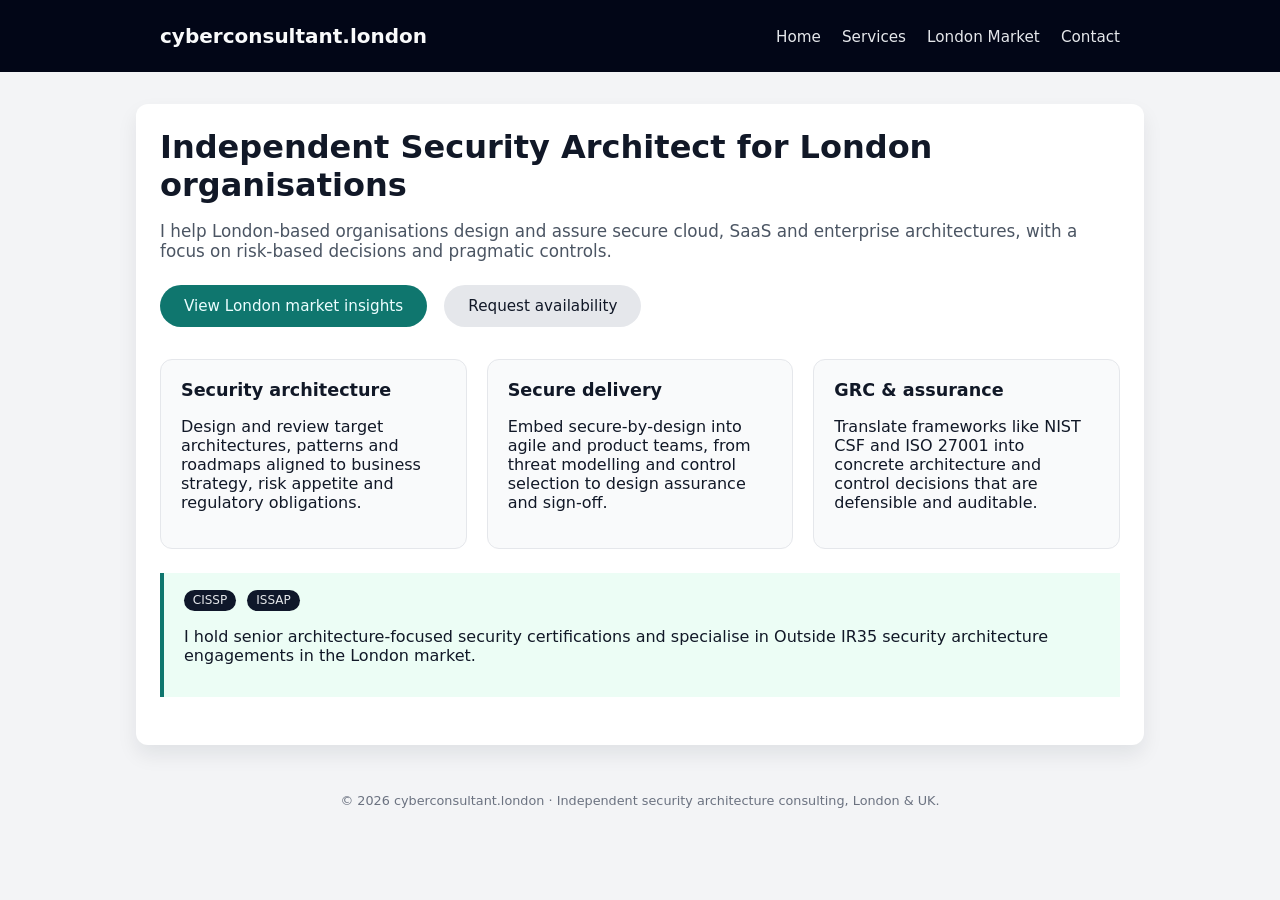
<file: index.html>
<!DOCTYPE html>
<html lang="en">
<head>
  <meta charset="UTF-8">
  <title>Cyber Security Architect Consultant · cyberconsultant.london</title>
  <meta name="viewport" content="width=device-width, initial-scale=1">
  <meta name="description" content="Independent cyber security architect and GRC consultant in London, specialising in secure-by-design architectures and Outside IR35 engagements.">
  <link rel="stylesheet" href="assets/styles.css">
</head>
<body>
  <!-- header reused -->
  <header>
    <div class="container">
      <h1>cyberconsultant.london</h1>
      <nav>
        <a href="index.html">Home</a>
        <a href="services.html">Services</a>
        <a href="london-security-architect-market.html">London Market</a>
        <a href="contact.html">Contact</a>
      </nav>
    </div>
  </header>

  <main>
    <div class="container hero">
      <h2>Independent Security Architect for London organisations</h2>
      <p class="lead">
        I help London‑based organisations design and assure secure cloud, SaaS and enterprise architectures, with a focus on risk‑based decisions and pragmatic controls.
      </p>
      <div class="button-row">
        <a class="btn btn-primary" href="london-security-architect-market.html">View London market insights</a>
        <a class="btn btn-secondary" href="contact.html">Request availability</a>
      </div>

      <div class="section-grid" style="margin-top: 2rem;">
        <div class="card">
          <h3>Security architecture</h3>
          <p>
            Design and review target architectures, patterns and roadmaps aligned to business strategy, risk appetite and regulatory obligations.
          </p>
        </div>
        <div class="card">
          <h3>Secure delivery</h3>
          <p>
            Embed secure‑by‑design into agile and product teams, from threat modelling and control selection to design assurance and sign‑off.
          </p>
        </div>
        <div class="card">
          <h3>GRC & assurance</h3>
          <p>
            Translate frameworks like NIST CSF and ISO 27001 into concrete architecture and control decisions that are defensible and auditable.
          </p>
        </div>
      </div>

      <div class="highlight">
        <span class="badge">CISSP</span>
        <span class="badge">ISSAP</span>
        <p>
          I hold senior architecture‑focused security certifications and specialise in Outside IR35 security architecture engagements in the London market.
        </p>
      </div>
    </div>
  </main>

  <footer>
    &copy; 2026 cyberconsultant.london · Independent security architecture consulting, London &amp; UK.
  </footer>
</body>
</html>
</file>
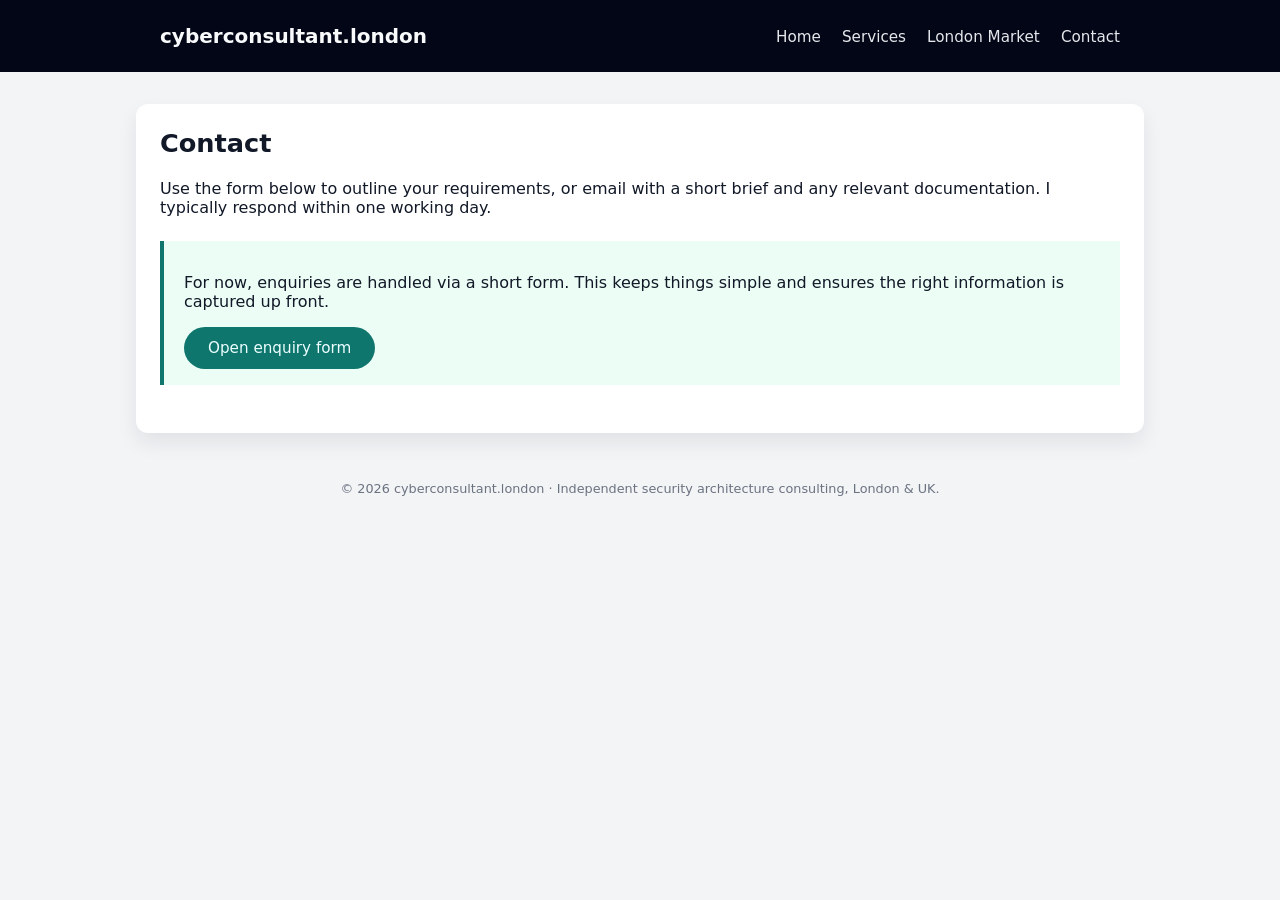
<file: contact.html>
<!DOCTYPE html>
<html lang="en">
<head>
  <meta charset="UTF-8">
  <title>Contact · cyberconsultant.london</title>
  <meta name="viewport" content="width=device-width, initial-scale=1">
  <meta name="description" content="Contact cyberconsultant.london to discuss security architecture consulting engagements in London or across the UK.">
  <link rel="stylesheet" href="assets/styles.css">
</head>
<body>
  <header>
    <div class="container">
      <h1>cyberconsultant.london</h1>
      <nav>
        <a href="index.html">Home</a>
        <a href="services.html">Services</a>
        <a href="london-security-architect-market.html">London Market</a>
        <a href="contact.html">Contact</a>
      </nav>
    </div>
  </header>

  <main>
    <div class="container">
      <h2>Contact</h2>
      <p>
        Use the form below to outline your requirements, or email with a short brief and any relevant documentation. I typically respond within one working day.
      </p>

      <!-- Option A: link out to Google Form -->
      <div class="highlight">
        <p>
          For now, enquiries are handled via a short form. This keeps things simple and ensures the right information is captured up front.
        </p>
        <a class="btn btn-primary" href="YOUR_GOOGLE_FORM_URL_HERE" target="_blank" rel="noopener">
          Open enquiry form
        </a>
      </div>

      <!-- Option B later: your own HTML form posting to backend -->
      <!--
      <form method="post" action="/api/contact">
        <label>
          Name<br>
          <input type="text" name="name" required>
        </label><br><br>
        <label>
          Organisation<br>
          <input type="text" name="organisation">
        </label><br><br>
        <label>
          Email<br>
          <input type="email" name="email" required>
        </label><br><br>
        <label>
          Brief outline of your requirements<br>
          <textarea name="message" rows="5" required></textarea>
        </label><br><br>
        <button class="btn btn-primary" type="submit">Submit</button>
      </form>
      -->
    </div>
  </main>

  <footer>
    &copy; 2026 cyberconsultant.london · Independent security architecture consulting, London &amp; UK.
  </footer>
</body>
</html>
</file>
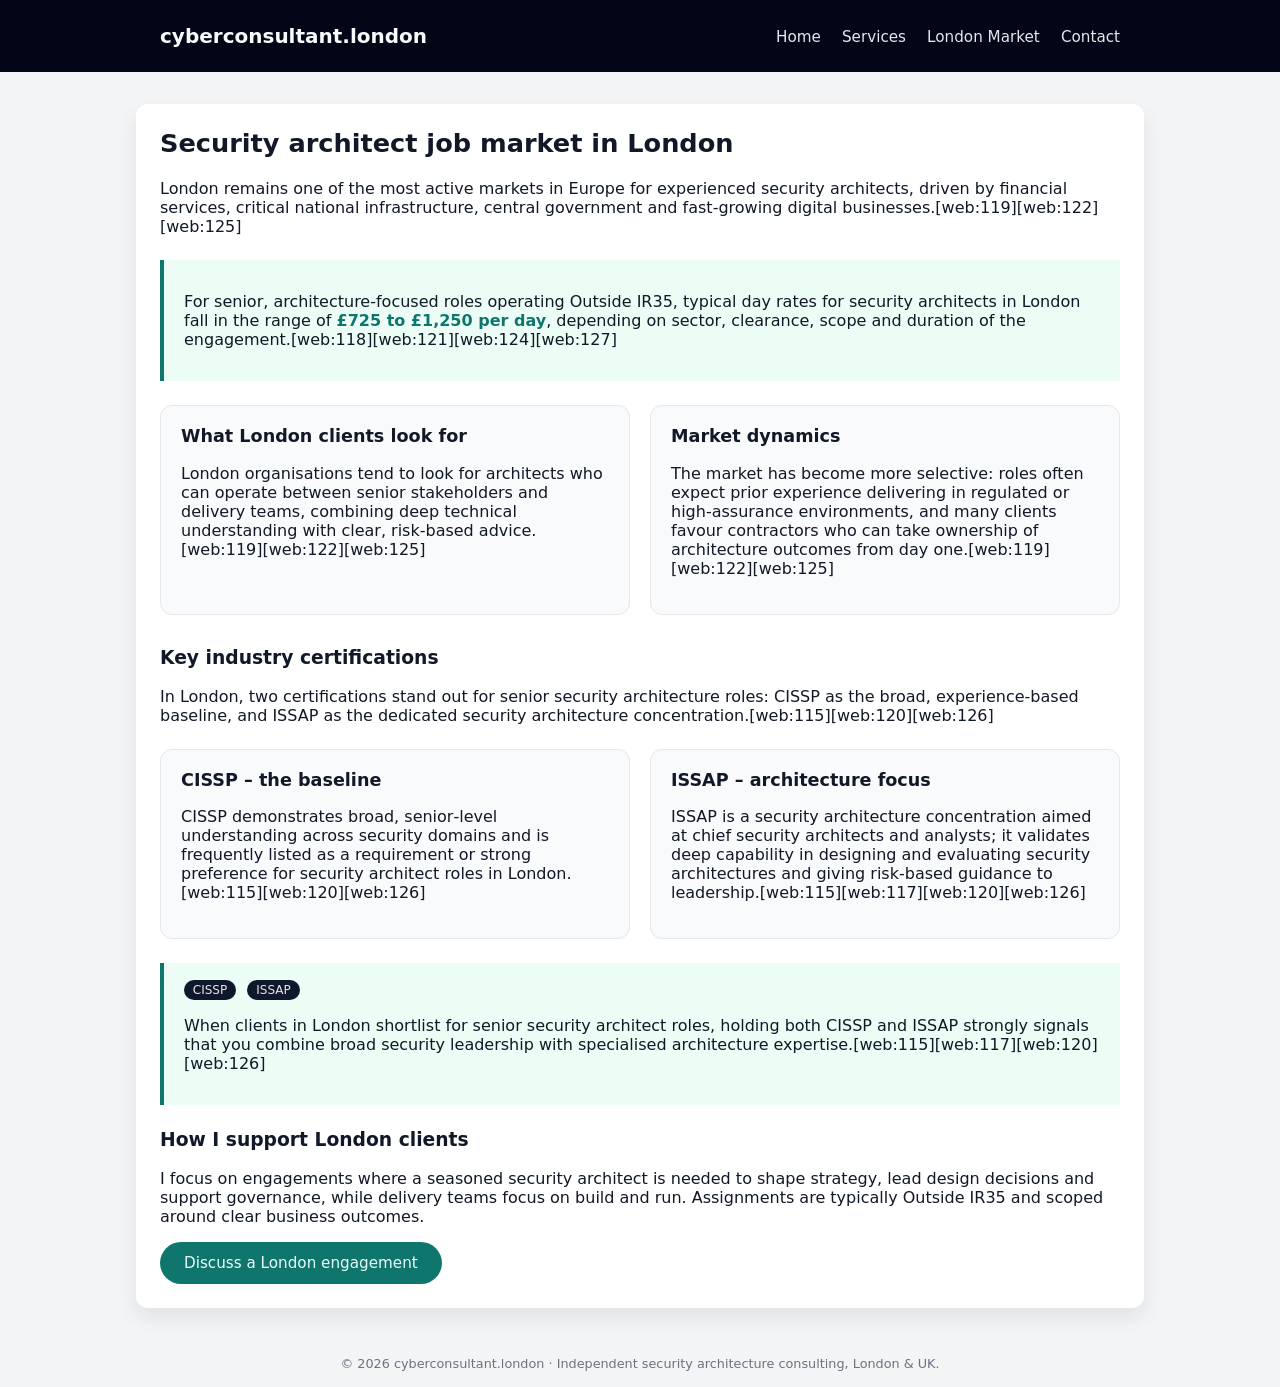
<file: london-security-architect-market.html>
<!DOCTYPE html>
<html lang="en">
<head>
  <meta charset="UTF-8">
  <title>London Security Architect Job Market · cyberconsultant.london</title>
  <meta name="viewport" content="width=device-width, initial-scale=1">
  <meta name="description" content="Overview of the security architect job market in London, including typical Outside IR35 contract rates and key industry certifications such as CISSP and ISSAP.">
  <link rel="stylesheet" href="assets/styles.css">
</head>
<body>
  <header>
    <div class="container">
      <h1>cyberconsultant.london</h1>
      <nav>
        <a href="index.html">Home</a>
        <a href="services.html">Services</a>
        <a href="london-security-architect-market.html">London Market</a>
        <a href="contact.html">Contact</a>
      </nav>
    </div>
  </header>

  <main>
    <div class="container">
      <h2>Security architect job market in London</h2>
      <p>
        London remains one of the most active markets in Europe for experienced security architects, driven by financial services, critical national infrastructure, central government and fast‑growing digital businesses.[web:119][web:122][web:125]
      </p>

      <div class="highlight">
        <p>
          For senior, architecture‑focused roles operating Outside IR35, typical day rates for security architects in London fall in the range of
          <span class="rate-range">£725 to £1,250 per day</span>, depending on sector, clearance, scope and duration of the engagement.[web:118][web:121][web:124][web:127]
        </p>
      </div>

      <div class="section-grid">
        <div class="card">
          <h3>What London clients look for</h3>
          <p>
            London organisations tend to look for architects who can operate between senior stakeholders and delivery teams, combining deep technical understanding with clear, risk‑based advice.[web:119][web:122][web:125]
          </p>
        </div>
        <div class="card">
          <h3>Market dynamics</h3>
          <p>
            The market has become more selective: roles often expect prior experience delivering in regulated or high‑assurance environments, and many clients favour contractors who can take ownership of architecture outcomes from day one.[web:119][web:122][web:125]
          </p>
        </div>
      </div>

      <h3 style="margin-top: 2rem;">Key industry certifications</h3>
      <p>
        In London, two certifications stand out for senior security architecture roles: CISSP as the broad, experience‑based baseline, and ISSAP as the dedicated security architecture concentration.[web:115][web:120][web:126]
      </p>

      <div class="section-grid">
        <div class="card">
          <h3>CISSP – the baseline</h3>
          <p>
            CISSP demonstrates broad, senior‑level understanding across security domains and is frequently listed as a requirement or strong preference for security architect roles in London.[web:115][web:120][web:126]
          </p>
        </div>
        <div class="card">
          <h3>ISSAP – architecture focus</h3>
          <p>
            ISSAP is a security architecture concentration aimed at chief security architects and analysts; it validates deep capability in designing and evaluating security architectures and giving risk‑based guidance to leadership.[web:115][web:117][web:120][web:126]
          </p>
        </div>
      </div>

      <div class="highlight">
        <span class="badge">CISSP</span>
        <span class="badge">ISSAP</span>
        <p>
          When clients in London shortlist for senior security architect roles, holding both CISSP and ISSAP strongly signals that you combine broad security leadership with specialised architecture expertise.[web:115][web:117][web:120][web:126]
        </p>
      </div>

      <h3>How I support London clients</h3>
      <p>
        I focus on engagements where a seasoned security architect is needed to shape strategy, lead design decisions and support governance, while delivery teams focus on build and run. Assignments are typically Outside IR35 and scoped around clear business outcomes.
      </p>

      <a class="btn btn-primary" href="contact.html">Discuss a London engagement</a>
    </div>
  </main>

  <footer>
    &copy; 2026 cyberconsultant.london · Independent security architecture consulting, London &amp; UK.
  </footer>
</body>
</html>
</file>
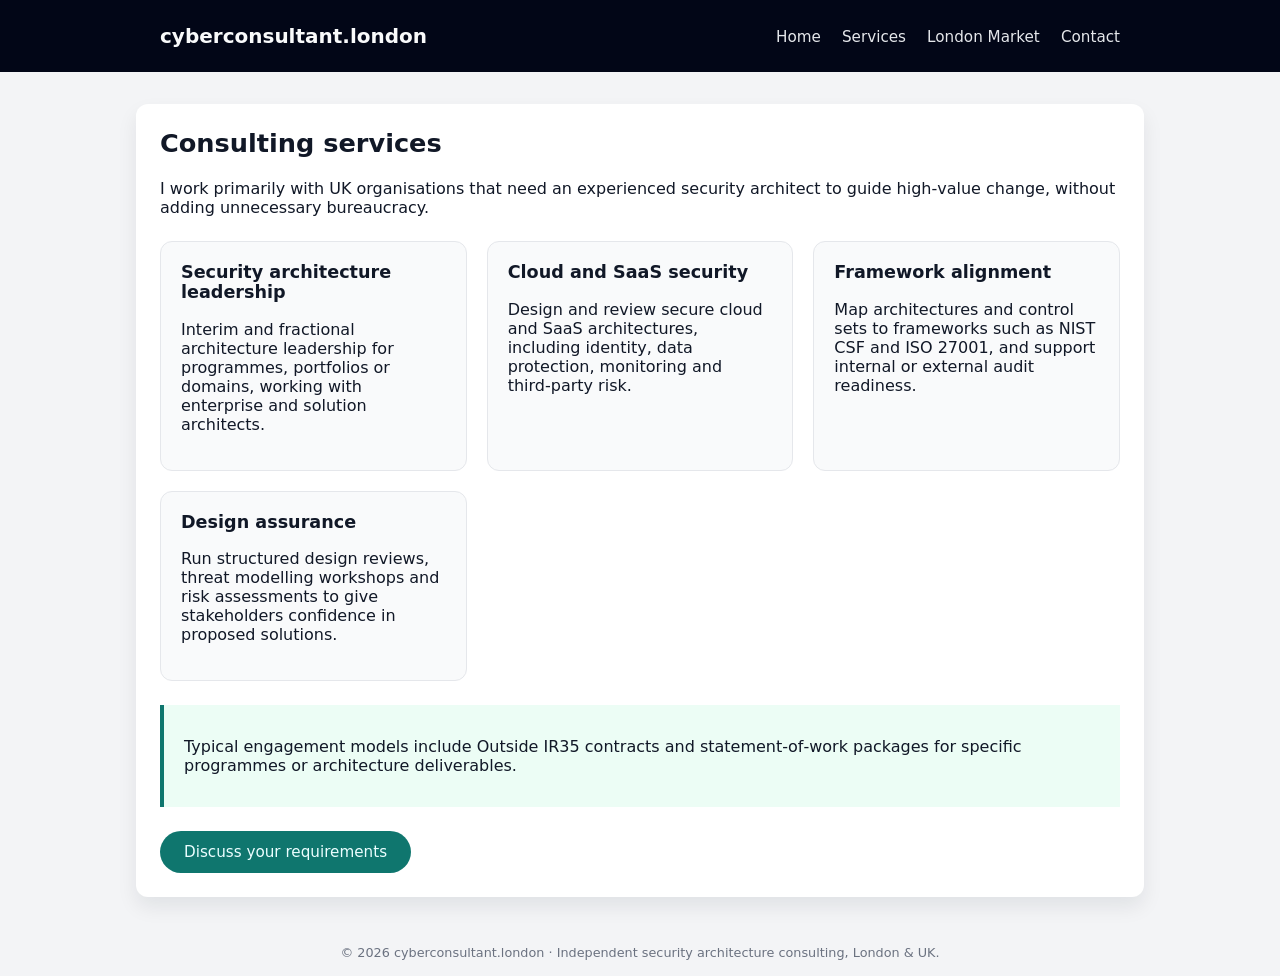
<file: services.html>
<!DOCTYPE html>
<html lang="en">
<head>
  <meta charset="UTF-8">
  <title>Services · cyberconsultant.london</title>
  <meta name="viewport" content="width=device-width, initial-scale=1">
  <meta name="description" content="Security architecture, secure-by-design consultancy and GRC alignment services for London organisations.">
  <link rel="stylesheet" href="assets/styles.css">
</head>
<body>
  <header>
    <div class="container">
      <h1>cyberconsultant.london</h1>
      <nav>
        <a href="index.html">Home</a>
        <a href="services.html">Services</a>
        <a href="london-security-architect-market.html">London Market</a>
        <a href="contact.html">Contact</a>
      </nav>
    </div>
  </header>

  <main>
    <div class="container">
      <h2>Consulting services</h2>
      <p>
        I work primarily with UK organisations that need an experienced security architect to guide high‑value change, without adding unnecessary bureaucracy.
      </p>

      <div class="section-grid">
        <div class="card">
          <h3>Security architecture leadership</h3>
          <p>
            Interim and fractional architecture leadership for programmes, portfolios or domains, working with enterprise and solution architects.
          </p>
        </div>
        <div class="card">
          <h3>Cloud and SaaS security</h3>
          <p>
            Design and review secure cloud and SaaS architectures, including identity, data protection, monitoring and third‑party risk.
          </p>
        </div>
        <div class="card">
          <h3>Framework alignment</h3>
          <p>
            Map architectures and control sets to frameworks such as NIST CSF and ISO 27001, and support internal or external audit readiness.
          </p>
        </div>
        <div class="card">
          <h3>Design assurance</h3>
          <p>
            Run structured design reviews, threat modelling workshops and risk assessments to give stakeholders confidence in proposed solutions.
          </p>
        </div>
      </div>

      <div class="highlight">
        <p>
          Typical engagement models include Outside IR35 contracts and statement‑of‑work packages for specific programmes or architecture deliverables.
        </p>
      </div>

      <a class="btn btn-primary" href="contact.html">Discuss your requirements</a>
    </div>
  </main>

  <footer>
    &copy; 2026 cyberconsultant.london · Independent security architecture consulting, London &amp; UK.
  </footer>
</body>
</html>
</file>
<file: assets/styles.css>
body {
  font-family: system-ui, -apple-system, BlinkMacSystemFont, "Segoe UI", sans-serif;
  margin: 0;
  padding: 0;
  color: #111827;
  background: #f3f4f6;
}

header {
  background: #020617;
  color: #f9fafb;
  padding: 1.5rem 1rem;
}

header .container {
  max-width: 960px;
  margin: 0 auto;
  display: flex;
  align-items: center;
  justify-content: space-between;
}

header h1 {
  font-size: 1.25rem;
  margin: 0;
}

nav a {
  color: #e5e7eb;
  margin-left: 1rem;
  text-decoration: none;
  font-size: 0.95rem;
}

nav a:hover {
  text-decoration: underline;
}

main .container {
  max-width: 960px;
  margin: 2rem auto;
  padding: 1.5rem;
  background: #ffffff;
  border-radius: 0.75rem;
  box-shadow: 0 10px 20px rgba(15,23,42,0.08);
}

h2 {
  margin-top: 0;
  font-size: 1.6rem;
}

.hero {
  text-align: left;
}

.hero h2 {
  font-size: 2rem;
  margin-bottom: 0.75rem;
}

.hero p.lead {
  font-size: 1.05rem;
  color: #4b5563;
  margin-bottom: 1.5rem;
}

.button-row {
  margin-top: 1rem;
}

.btn {
  display: inline-block;
  padding: 0.75rem 1.5rem;
  border-radius: 999px;
  border: none;
  font-size: 0.95rem;
  cursor: pointer;
  text-decoration: none;
}

.btn-primary {
  background: #0f766e;
  color: #ecfeff;
}

.btn-primary:hover {
  background: #0d9488;
}

.btn-secondary {
  background: #e5e7eb;
  color: #111827;
  margin-left: 0.75rem;
}

.section-grid {
  display: grid;
  grid-template-columns: repeat(auto-fit, minmax(260px, 1fr));
  gap: 1.25rem;
  margin-top: 1.5rem;
}

.card {
  padding: 1.25rem;
  border-radius: 0.75rem;
  border: 1px solid #e5e7eb;
  background: #f9fafb;
}

.card h3 {
  margin-top: 0;
  font-size: 1.1rem;
}

.highlight {
  background: #ecfdf5;
  border-left: 4px solid #0f766e;
  padding: 1rem 1.25rem;
  margin: 1.5rem 0;
}

.badge {
  display: inline-block;
  padding: 0.2rem 0.55rem;
  border-radius: 999px;
  font-size: 0.75rem;
  background: #0f172a;
  color: #e5e7eb;
  margin-right: 0.4rem;
}

.rate-range {
  font-weight: 600;
  color: #0f766e;
}

footer {
  margin-top: 2rem;
  padding: 1rem;
  text-align: center;
  font-size: 0.8rem;
  color: #6b7280;
}
</file>
